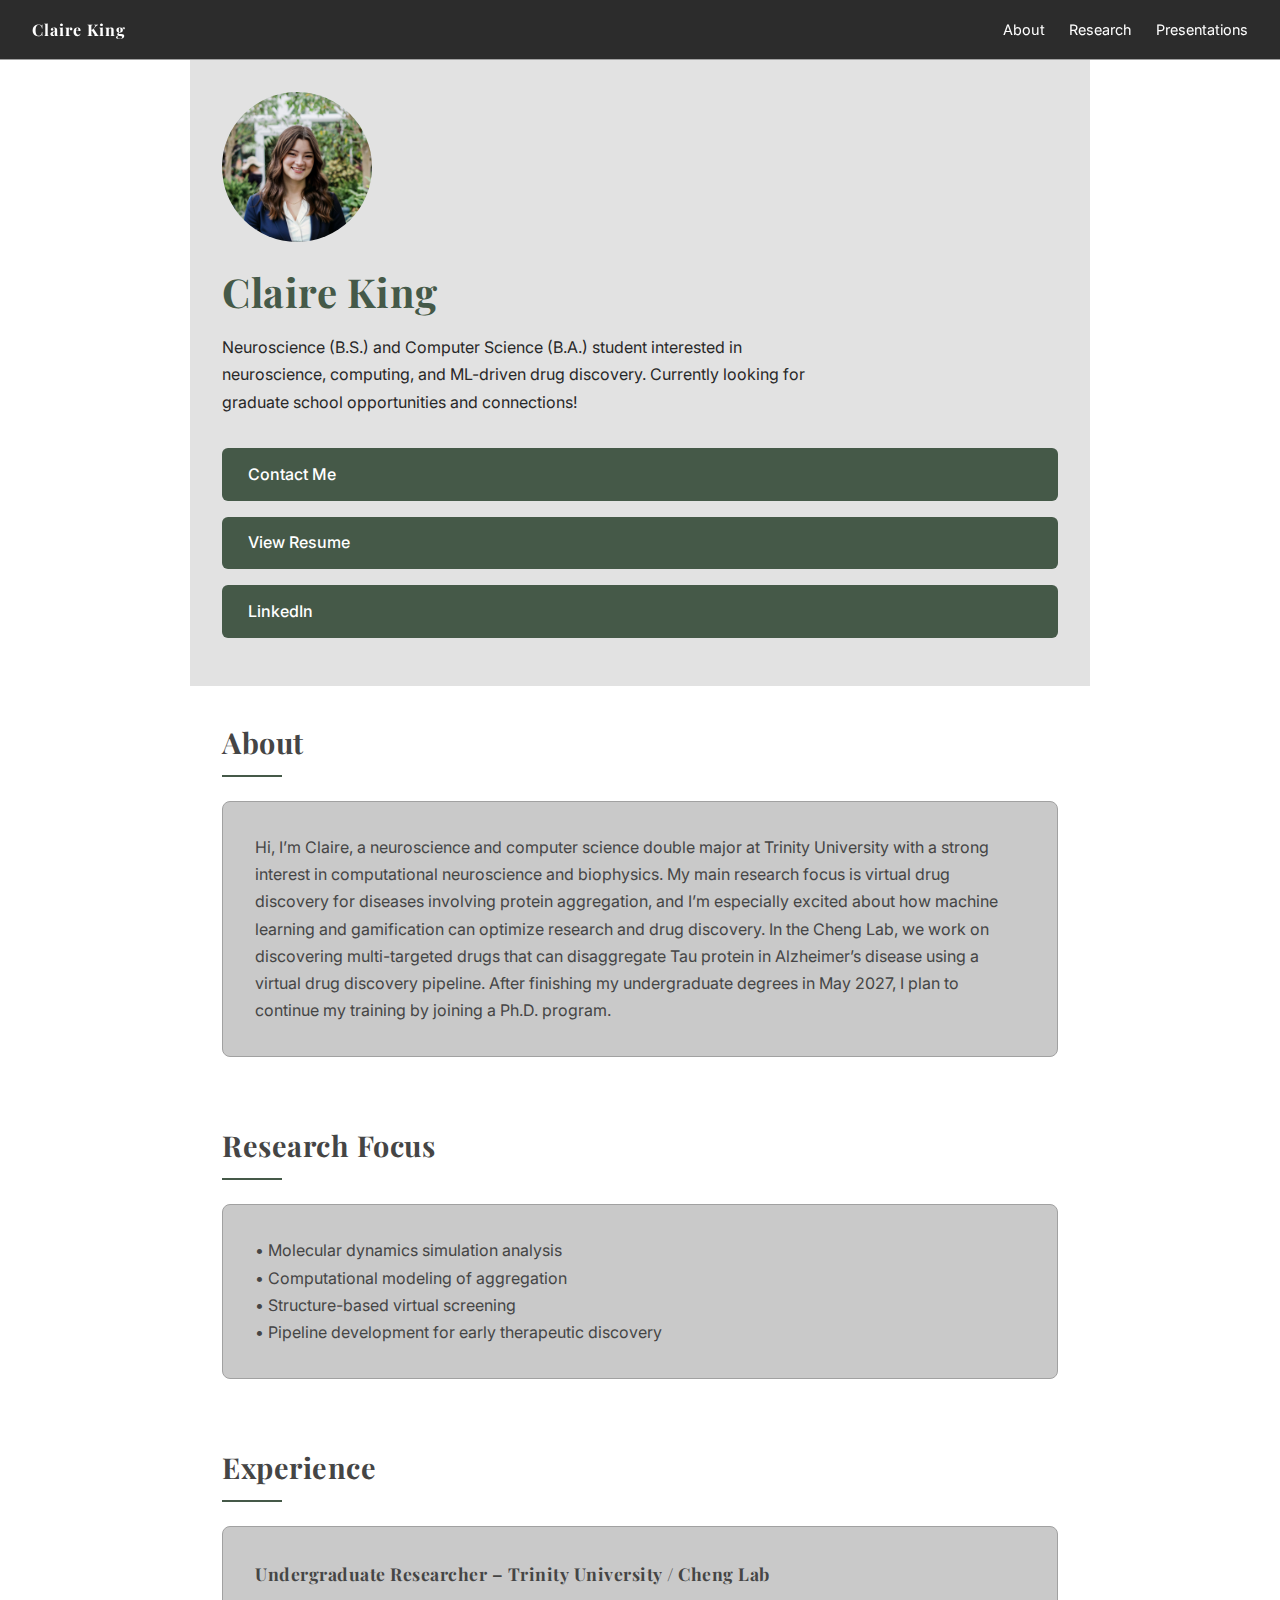
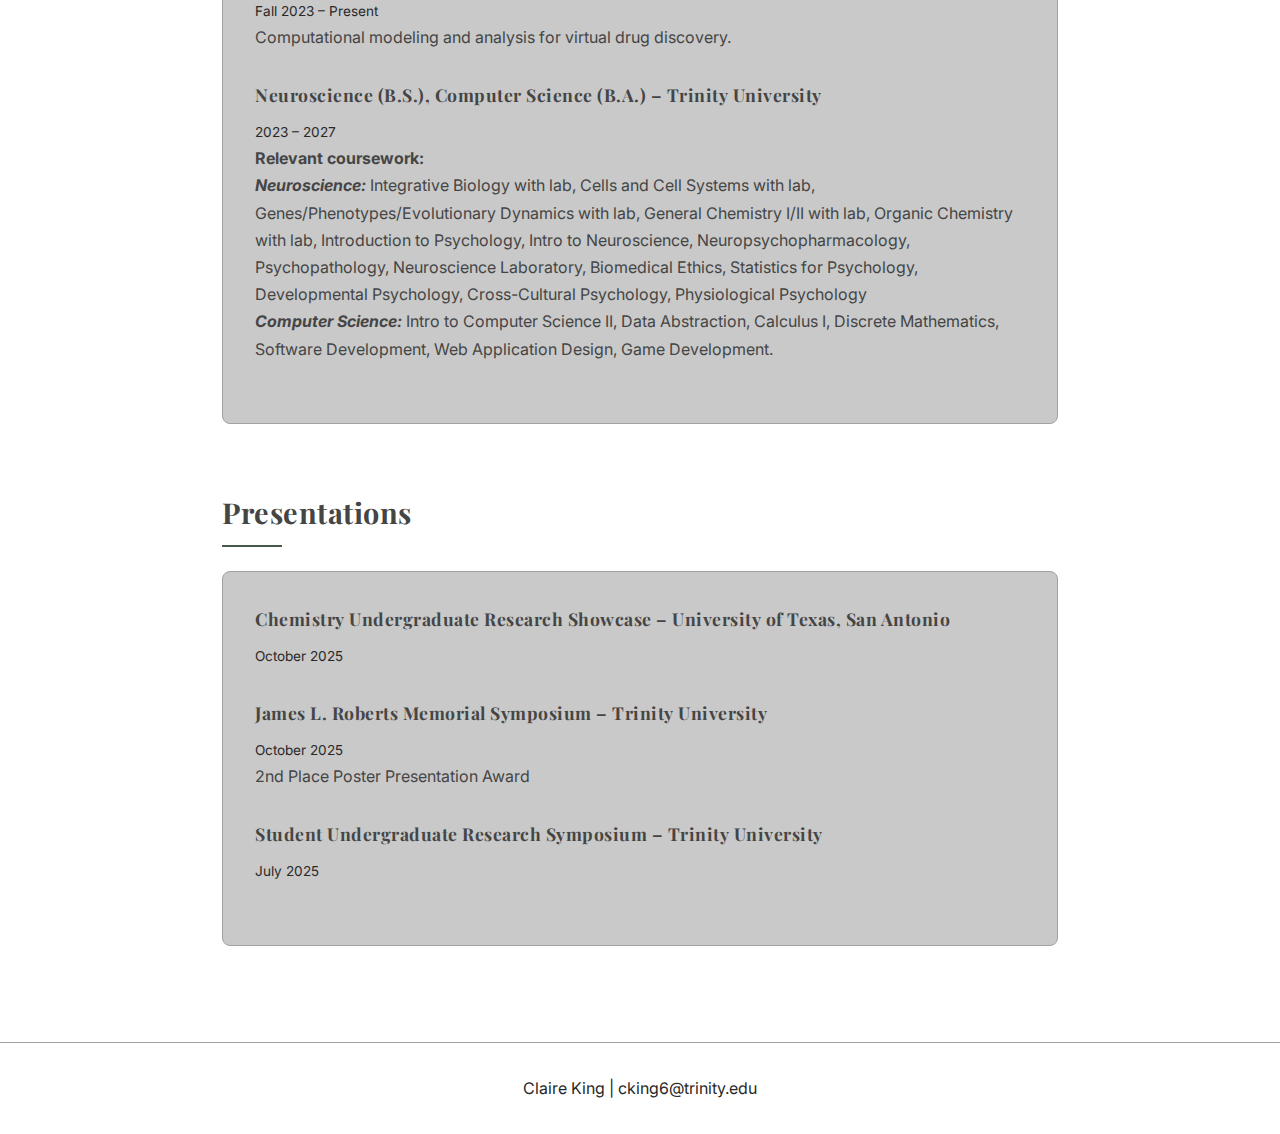
<file: index.html>
<!DOCTYPE html>
<html lang="en">
<head>
<meta charset="UTF-8">
<meta name="viewport" content="width=device-width, initial-scale=1.0">
<title>Claire King</title>

<link href="https://fonts.googleapis.com/css2?family=Playfair+Display:wght@500;600&family=Inter:wght@300;400;500&display=swap" rel="stylesheet">

<style>
:root {
  --bg: #ffffff;
  --panel: #c9c9c9;
  --text: #454545;
  --muted: #282828;
  --accent: #e2e2e2;
  --button: #455948;
  --buttonaccent: #5b6d5e;
  --border: #a1a1a1;
}

* {
  margin: 0;
  padding: 0;
  box-sizing: border-box;
}

html {
  scroll-behavior: smooth;
  scroll-padding-top: 120px;
}

body {
  background: var(--bg);
  color: var(--text);
  font-family: 'Inter', sans-serif;
  line-height: 1.7;
}

h1, h2, h3 {
  font-family: 'Playfair Display', serif;
  letter-spacing: 0.5px;
}

section h3 {
  font-size: 2.5rem;
  margin-bottom: 0.5rem;
}

.hero h3 {
  color: #455948;   /* main heading text */
}

section h2 {
  font-family: 'Playfair Display', serif;
  font-size: 1.8rem;
  padding-bottom: 0.5rem;
}

section h2::after {
  content: "";
  display: block;
  width: 60px;
  height: 2px;
  background: var(--button);
  margin-top: 0.5rem;
}

nav {
  position: sticky;
  top: 0;
  background: rgba(33, 33, 33, 0.95);
  backdrop-filter: blur(8px);
  padding: 1rem 2rem;
  display: flex;
  justify-content: space-between;
  align-items: center;
  border-bottom: 1px solid var(--border);
}

nav h1 {
  font-size: 1rem;
  color: var(--button);
  letter-spacing: 1px;
  color: white;
}

nav ul {
  list-style: none;
  display: flex;
  gap: 1.5rem;
}

nav a {
  text-decoration: none;
  color: var(--muted);
  font-size: 0.9rem;
  transition: 0.3s ease;
  color: white;
}

nav a:hover {
  color: var(--button);
}

section {
  padding: 2rem 2rem;
  max-width: 900px;
  margin: auto;
  scroll-margin-top: 100px;
}

.hero {
  min-height: 50vh;
  display: flex;
  flex-direction: column;
  justify-content: center;
  background-color: var(--accent);
}

.hero h2 {
  font-size: 2.6rem;
  margin-bottom: 1rem;
}

.hero span {
  color: var(--button);
}

.hero p {
  max-width: 600px;
  color: var(--muted);
  margin-bottom: 2rem;
}

.btn {
  display: inline-block;
  padding: 0.8rem 1.6rem;
  background: var(--button);
  color: var(--bg);
  border-radius: 6px;
  font-weight: 500;
  text-decoration: none;
  transition: 0.3s ease;
  margin-bottom: 1rem;
}

.btn:hover {
  background: var(--buttonaccent);
  transform: translateY(-2px);
}

.section-title {
  font-size: 1.8rem;
  margin-bottom: 2rem;
  position: relative;
}

.section-title::after {
  content: "";
  display: block;
  width: 60px;
  height: 2px;
  background: var(--button);
  margin-top: 0.5rem;
}

.panel {
  background: var(--panel);
  padding: 2rem;
  border-radius: 8px;
  border: 1px solid var(--border);
  margin-top: 1rem;
}

.resume-item {
  margin-bottom: 1.8rem;
}

.resume-item h3 {
  font-size: 1.1rem;
}

.resume-item span {
  font-size: 0.85rem;
  color: var(--muted);
}

footer {
  text-align: center;
  padding: 2rem;
  color: var(--muted);
  border-top: 1px solid var(--border);
  margin-top: 4rem;
}

/* Responsive */
@media (max-width: 768px) {
  .hero h2 {
    font-size: 2rem;
  }

  nav ul {
    gap: 1rem;
  }
}
</style>
</head>

<body>

<nav>
  <h1>Claire King</h1>
  <ul>
    <li><a href="#about">About</a></li>
    <li><a href="#research">Research</a></li>
    <li><a href="#resume">Presentations</a></li>
  </ul>
</nav>

<section class="hero">
    <img src="./Clairek.jpg" alt="Claire King" style="width: 150px; height: 150px; border-radius: 50%; margin-bottom: 1rem;">
  <h3>
    Claire King
  </h3>
  <p>
    Neuroscience (B.S.) and Computer Science (B.A.) student interested in neuroscience, computing, 
    and ML-driven drug discovery. Currently looking for graduate school opportunities and connections!
  </p>
  <a href="mailto:cking6@trinity.edu" class="btn">Contact Me</a>
  <a href="./resume.pdf" class="btn">View Resume</a>
  <a href="https://www.linkedin.com/in/cclaireking/" class="btn">LinkedIn</a>
</section>

<section id="about">
  <h2>About</h2>
  
  <div class="panel">
    <p>
        Hi, I’m Claire, a neuroscience and computer science double major at Trinity University with a strong interest in computational neuroscience and biophysics. My main research focus is virtual drug discovery for diseases involving protein aggregation, and I’m especially excited about how machine learning and gamification can optimize research and drug discovery. In the Cheng Lab, we work on discovering multi-targeted drugs that can disaggregate Tau protein in Alzheimer’s disease using a virtual drug discovery pipeline. After finishing my undergraduate degrees in May 2027, I plan to continue my training by joining a Ph.D. program.
    </p>
  </div>
</section>

<section id="research">
  <h2>Research Focus</h2>
  <div class="panel">
    <p>• Molecular dynamics simulation analysis</p>
    <p>• Computational modeling of aggregation</p>
    <p>• Structure-based virtual screening</p>
    <p>• Pipeline development for early therapeutic discovery</p>
  </div>
</section>

<section id="resume">
  <h2>Experience</h2>
  <div class="panel">
    <div class="resume-item">
      <h3>Undergraduate Researcher – Trinity University / Cheng Lab</h3>
      <span>Fall 2023 – Present</span>
      <p>Computational modeling and analysis for virtual drug discovery.</p>
    </div>

    <div class="resume-item">
      <h3>Neuroscience (B.S.), Computer Science (B.A.) – Trinity University</h3>
      <span>2023 – 2027</span>
      <p><b>Relevant coursework:</b><br> <b><i> Neuroscience:</i> </b>Integrative Biology with lab, Cells and Cell Systems with lab,
        Genes/Phenotypes/Evolutionary Dynamics with lab, General Chemistry I/II with lab, Organic Chemistry with lab,
        Introduction to Psychology, Intro to Neuroscience, Neuropsychopharmacology, Psychopathology, Neuroscience Laboratory, Biomedical Ethics, Statistics for Psychology,
        Developmental Psychology, Cross-Cultural Psychology, Physiological Psychology
      <br>
      <b><i>Computer Science: </i></b>Intro to Computer Science II, Data Abstraction, Calculus I, Discrete Mathematics, Software Development, Web Application Design, Game Development.
      </p> 
          
    </div>
  </div>
</section>

<section id="resume">
  <h2>Presentations</h2>
  <div class="panel">
    <div class="resume-item">
      <h3>Chemistry Undergraduate Research Showcase – University of Texas, San Antonio</h3>
      <span>October 2025</span>
    </div>

    <div class="resume-item">
      <h3>James L. Roberts Memorial Symposium – Trinity University</h3>
      <span>October 2025</span>
      <p>2nd Place Poster Presentation Award</p>
    </div>

    <div class="resume-item">
      <h3>Student Undergraduate Research Symposium – Trinity University</h3>
      <span>July 2025</span>
    </div>
  </div>
</section>

<footer>
  Claire King | cking6@trinity.edu
</footer>

</body>
</html>
</file>
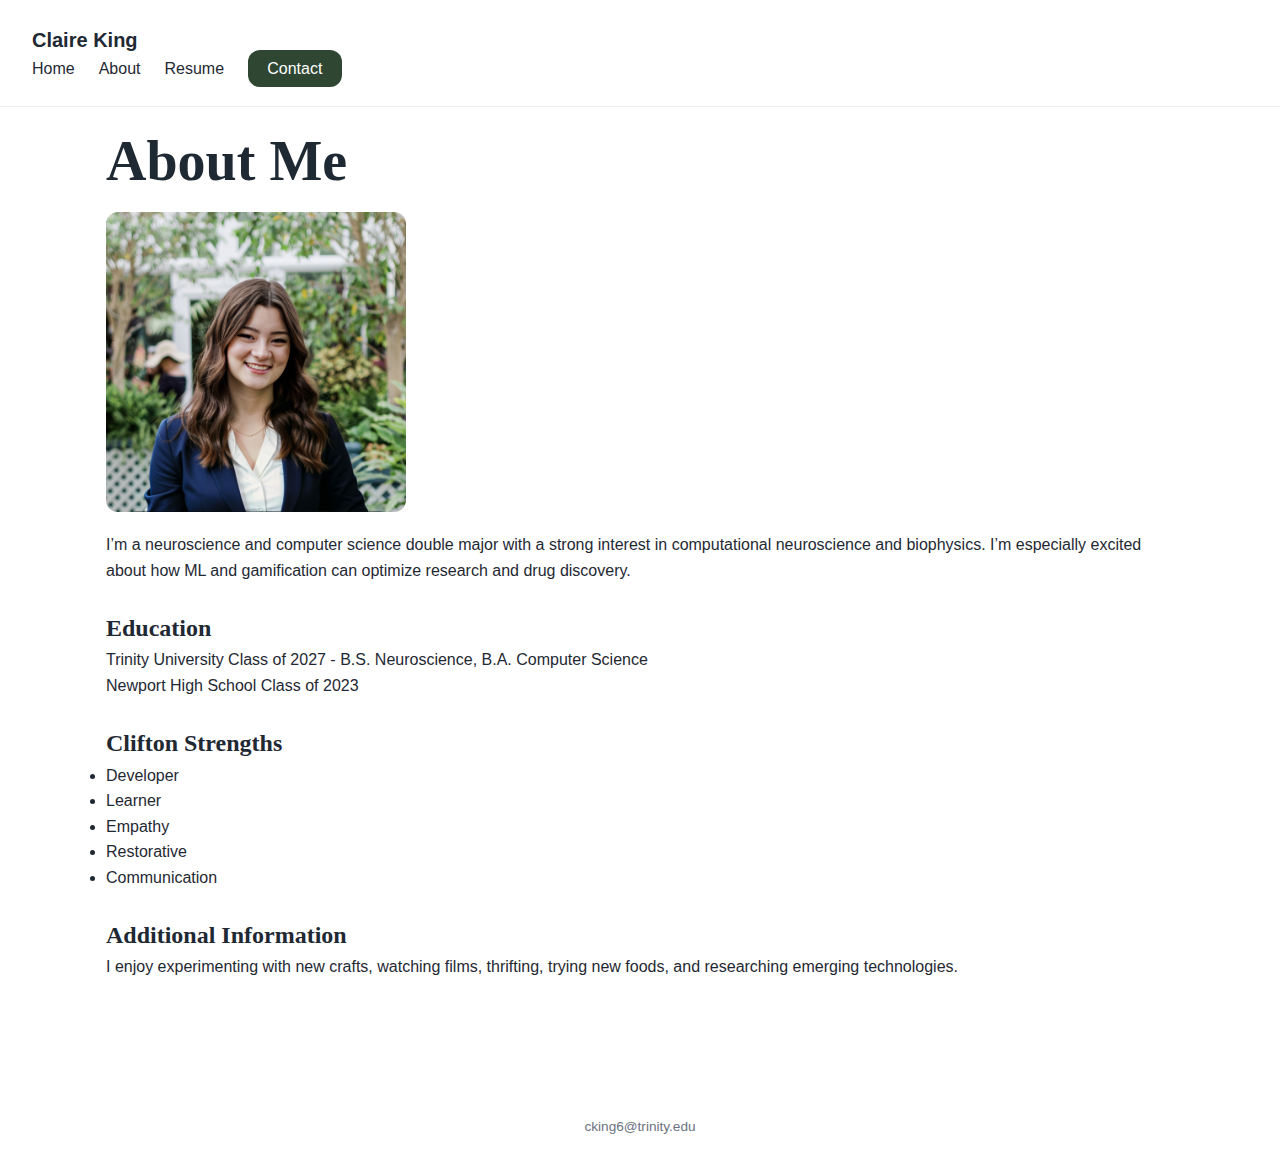
<file: about.html>
<!DOCTYPE html>
<html lang="en">
<head>
    <meta charset="UTF-8" />
    <meta name="viewport" content="width=device-width, initial-scale=1.0" />
    <meta name="author" content="Claire King">
    <title>About | Claire King</title>
    <link rel="stylesheet" href="./style.css">
    <script src="./script.js" defer></script>
</head>

<body>

<header>
    <div class="header-content">
        <div class="logo">Claire King</div>
        <nav>
            <ul class="nav-links">
                <li><a href="./index.html">Home</a></li>
                <li><a href="./about.html">About</a></li>
                <li><a href="./resume.html">Resume</a></li>
                <li><a href="mailto:cking6@trinity.edu" class="button">Contact</a></li>
            </ul>
        </nav>
    </div>
</header>

<main class="container">

<section class="hero">
    <h1>About Me</h1>
    <img src="./images/Clairek.jpg" alt="Picture of Claire King" width="300">
    <p>
        I’m a neuroscience and computer science double major with a strong interest 
        in computational neuroscience and biophysics. I’m especially excited about 
        how ML and gamification can optimize research and drug discovery. <br><br>
    </p>
</section>

<section>
    <h2>Education</h2>
    <p>
        Trinity University Class of 2027 - B.S. Neuroscience, B.A. Computer Science<br>
        Newport High School Class of 2023<br> <br>
    </p>
</section>

<section>
    <h2>Clifton Strengths</h2>
    <ul>
        <li>Developer</li>
        <li>Learner</li>
        <li>Empathy</li>
        <li>Restorative</li>
        <li>Communication</li><br>
    </ul>
</section>

<section>
    <h2>Additional Information</h2>
    <p>
        I enjoy experimenting with new crafts, watching films, thrifting, 
        trying new foods, and researching emerging technologies.
    </p>
</section>

</main>

<footer>
    <p>cking6@trinity.edu</p>
</footer>

</body>
</html>
</file>
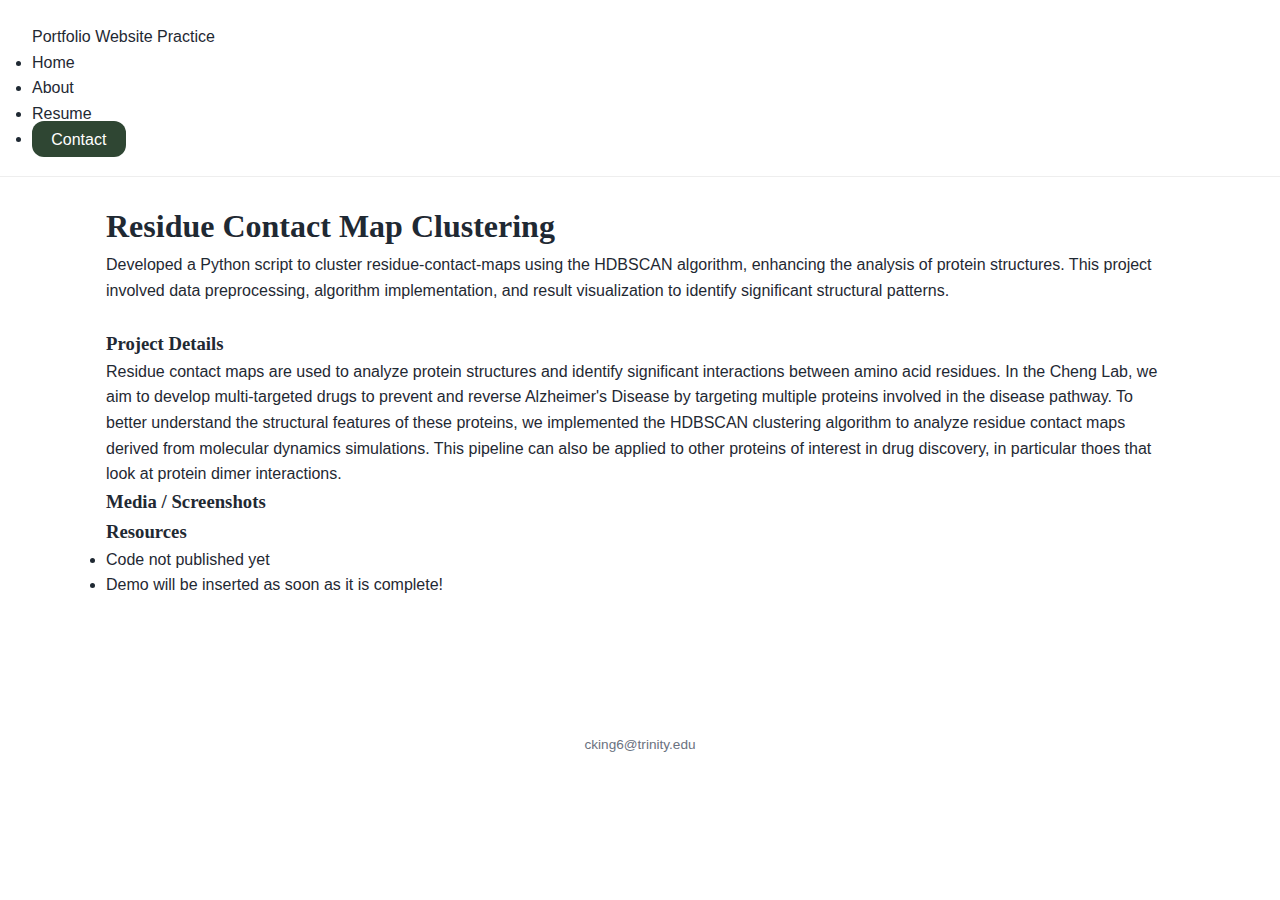
<file: clustering.html>
<!DOCTYPE html>
<html lang="en">

<head>
    <meta charset="UTF-8" />
    <meta name="viewport" content="width=device-width, initial-scale=1.0" />
    <meta name="author" content="Claire King">
    <title>Project Title</title>
    <link rel="stylesheet" href="./style.css">
    <script src="./script.js" defer></script>
</head>

<body>
    <header>
        <div>
            <div>Portfolio Website Practice</div>
        </div>
        <nav>
            <ul>
                <li><a href="./index.html">Home</a></li>
                <li><a href="./about.html">About</a></li>
                <li><a href="./resume.html">Resume</a></li>
                <li><a href="mailto:cking6@trinity.edu" class="button">Contact</a></li>
            </ul>
        </nav>
    </header>
    <main class="container">
        <section class="project-hero">
            <h1>Residue Contact Map Clustering </h1>
            <p>Developed a Python script to cluster residue-contact-maps using the HDBSCAN algorithm, 
                        enhancing the analysis of protein structures. This project involved data preprocessing, 
                        algorithm implementation, and result visualization to identify significant structural patterns.</p>
        </section>
        <br> 
        <section class="project-details">
            <h3>Project Details</h3>
            <p>Residue contact maps are used to analyze protein structures and identify significant interactions between amino acid residues. In the Cheng Lab, we aim to develop multi-targeted drugs
                to prevent and reverse Alzheimer's Disease by targeting multiple proteins involved in the disease pathway. To better understand the structural features of these proteins, we implemented the HDBSCAN clustering algorithm to analyze residue contact maps derived from molecular dynamics simulations.
                This pipeline can also be applied to other proteins of interest in drug discovery, in particular thoes that look at protein dimer interactions.</p>
            </p>
        </section>
        <section class="project-media">
            <h3>Media / Screenshots</h3>
        </section>
        <section class="project-resources">
            <h3>Resources</h3>
            <ul>
                <li><a href="#">Code not published yet</a></li>
                <li><a href="#">Demo will be inserted as soon as it is complete!</a></li>
            </ul>
        </section>
    </main>
    <footer>cking6@trinity.edu</footer>
</body>
</html>
</file>
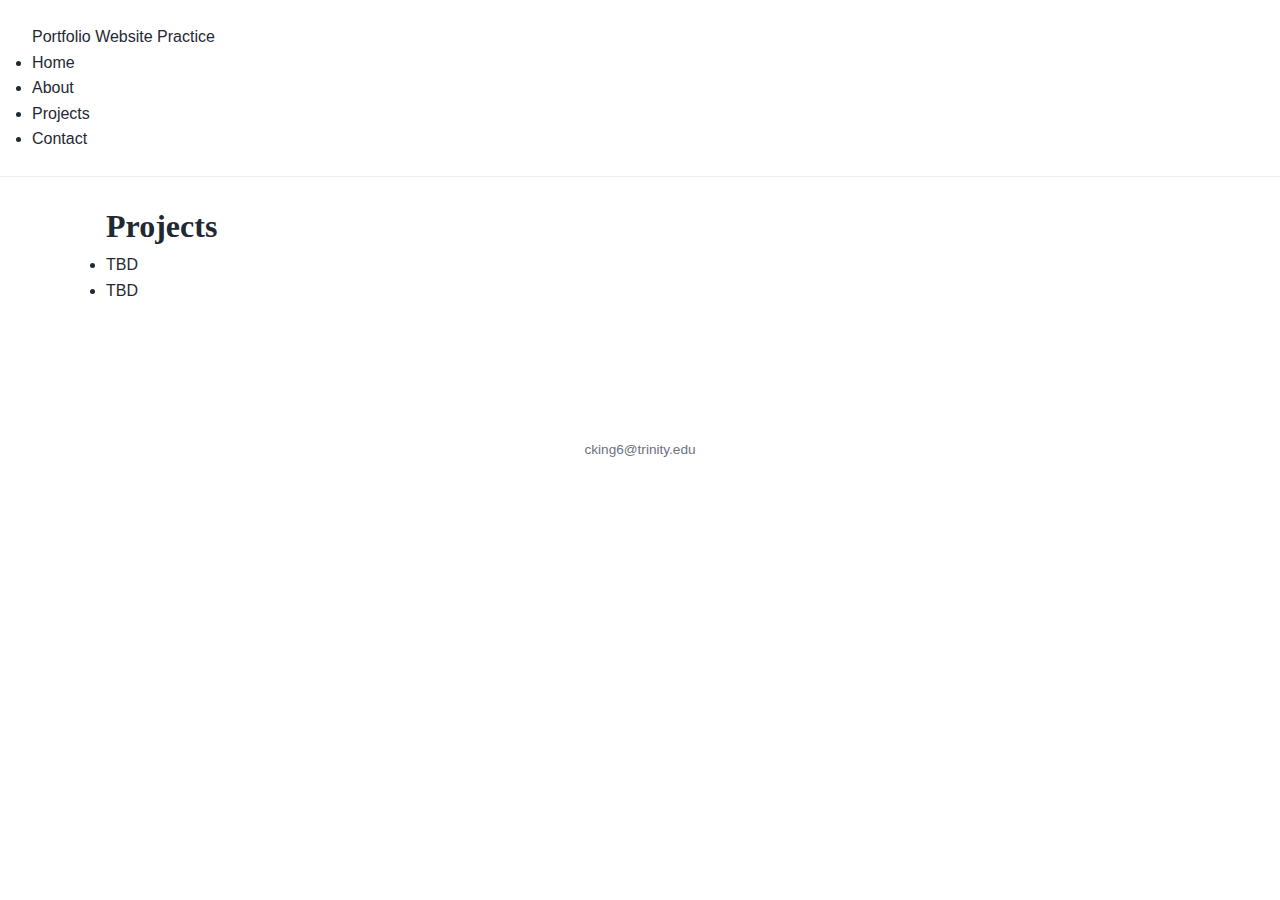
<file: projects.html>
<!DOCTYPE html>
<html lang="en">
    
<head>
    <meta charset="UTF-8" />
    <meta name="viewport" content="width=device-width, initial-scale=1.0" />
    <meta name="author" content="Claire King">
    <title>Project Title</title>
    <link rel="stylesheet" href="./style.css">
    <script src="./script.js" defer></script>
</head>

<body>
    <header>
        <div>
            <div>Portfolio Website Practice</div>
        </div>
        <nav>
            <ul>
                <li><a href="./index.html">Home</a></li>
                <li><a href="./about.html">About</a></li>
                <li><a href="./projects.html">Projects</a></li>
                <li><a href="mailto:cking6@trinity.edu">Contact</a></li>
            </ul>
        </nav>
    </header>
    <main class="container">
        <section class="project-hero">
            <h1>Projects</h1>
            <ul>
                <li><a href="#">TBD</a></li>
                <li><a href="#">TBD</a></li>
            </ul>
        </section>
    </main>
    <footer>cking6@trinity.edu</footer>
</body>
</html>
</file>
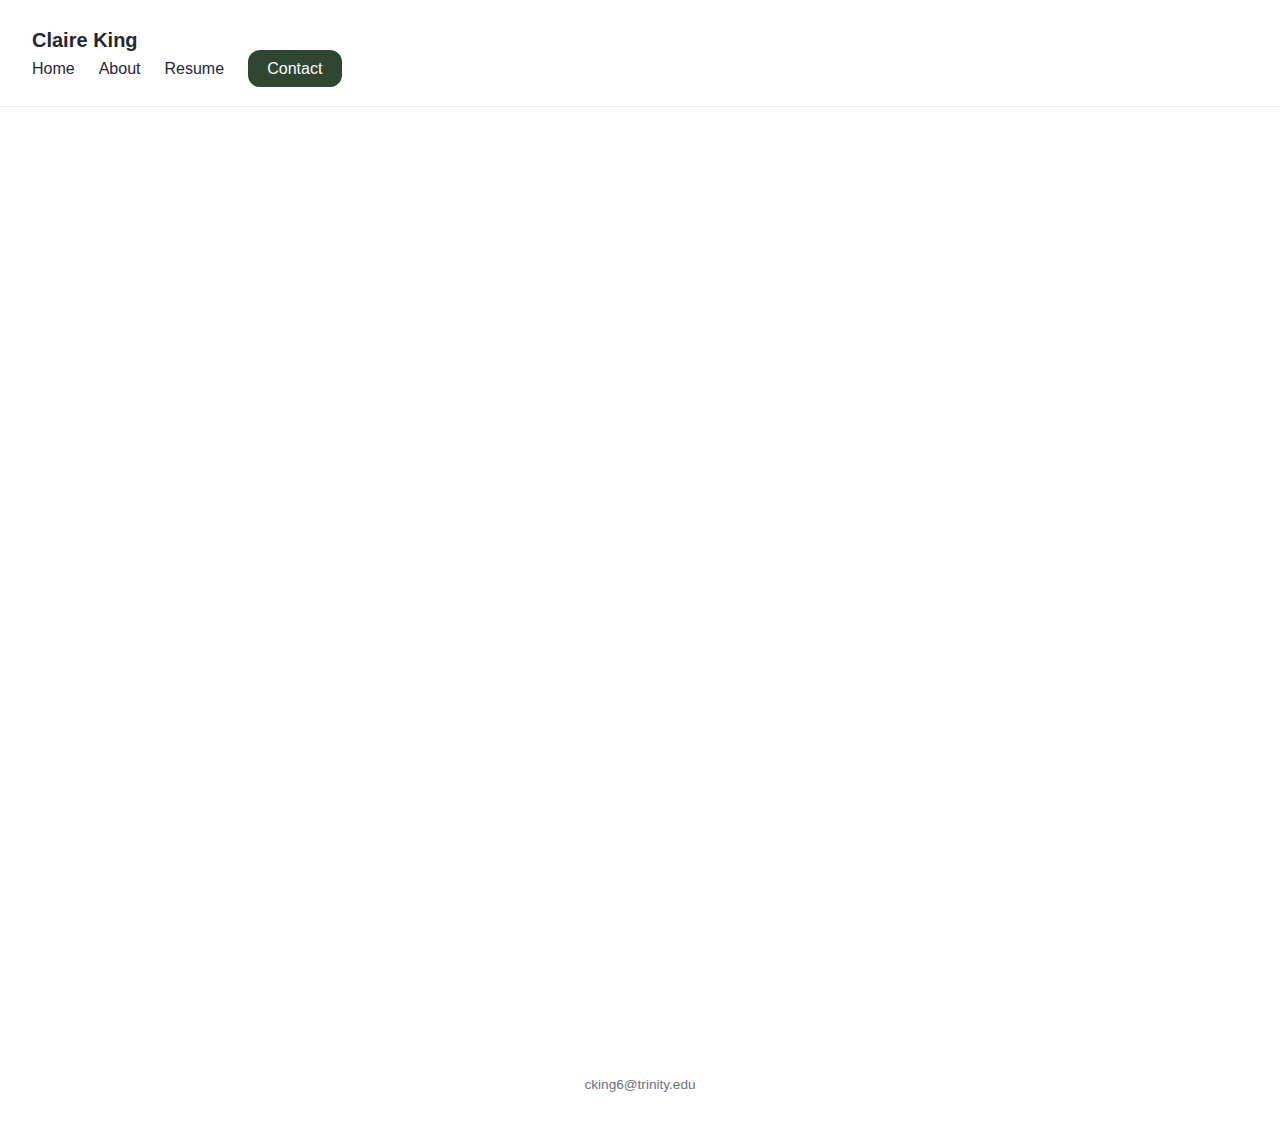
<file: resume.html>
<!DOCTYPE html>
<html lang="en">
<head>
    <meta charset="UTF-8" />
    <meta name="viewport" content="width=device-width, initial-scale=1.0" />
    <meta name="author" content="Claire King">
    <title>Projects | Claire King</title>
    <link rel="stylesheet" href="./style.css">
    <script src="./script.js" defer></script>
</head>

<body>

<header>
    <div class="header-content">
        <div class="logo">Claire King</div>
        <nav>
            <ul class="nav-links">
                <li><a href="./index.html">Home</a></li>
                <li><a href="./about.html">About</a></li>
                <li><a href="./resume.html">Resume</a></li>
                <li><a href="mailto:cking6@trinity.edu" class="button">Contact</a></li>
            </ul>
        </nav>
    </div>
</header>

<main class="container">
<style>
    #myRESUME {
        width: 100%;
        height: 800px;
    }
</style>
<section>
    <iframe id="myRESUME" src="resume.pdf" frameborder="0"></iframe>
</section>

</main>

<footer>
    <p>cking6@trinity.edu</p>
</footer>

</body>
</html>
</file>
<file: style.css>
* {
  margin: 0;
  padding: 0;
  box-sizing: border-box;
}

:root {
  --bg: #ffffff;
  --text: #1f2933;
  --muted: #6b7280;
  --accent: #2f4633;
  --accent-dark: #1f3023;
  --card: #f7f7f7;
  --radius: 12px;
  --section-spacing: 5rem;
}

body {
  font-family: 'Inter', sans-serif;
  background-color: var(--bg);
  color: var(--text);
  line-height: 1.6;
}

h1, h2, h3 {
  font-family: 'Playfair Display', serif;
}

a {
  text-decoration: none;
  color: inherit;
}

header {
  padding: 1.5rem 2rem;
  border-bottom: 1px solid #eee;
}

.header-content {
  flex-direction: column;
  align-items: flex-start;
  gap: 0.75rem;
}

.nav-links {
  flex-wrap: wrap;
}

.logo {
  font-weight: 700;
  font-size: 1.25rem;
}

.nav-links {
  display: flex;
  list-style: none;
  gap: 1.5rem;
}

main {
  padding: 1.5rem 1rem;
}

.container {
  max-width: 1100px;
  margin: 0 auto var(--section-spacing);
}

.hero {
  display: flex;
  flex-direction: column;
  gap: 1.25rem;
}

.hero h1 {
  font-size: clamp(2.2rem, 5vw, 3.5rem);
  line-height: 1.1;
}

.tagline {
  text-transform: uppercase;
  letter-spacing: 0.15em;
  font-size: 0.8rem;
  color: var(--accent);
  font-weight: 600;
}

.hero-buttons {
  display: flex;
  gap: 1rem;
  flex-wrap: wrap;
}

body {
  overflow-x: hidden;
}

.skills-grid {
  display: grid;
  grid-template-columns: 1fr 1fr;
}

.skills-grid div {
  background: var(--card);
  padding: 0.75rem 1.5rem;
  border-radius: var(--radius);
  box-shadow: 0 10px 25px rgba(0, 0, 0, 0.04);
}

.protein-section {
  height: 50vh;
  display: flex;
  justify-content: center;
  align-items: center;
}

#protein {
  width: 320px;
  max-width: 90%;
  position: sticky;
  top: 1vh;
}

.button {
  padding: 0.6rem 1.2rem;
  border-radius: var(--radius);
  background-color: var(--accent);
  color: white;
  font-weight: 500;
  transition: 0.2s ease;
}

.button:hover {
  background-color: var(--accent-dark);
  transform: translateY(-2px);
}

.button.black {
  background-color: var(--text);
}

img {
  max-width: 100%;
  height: auto;
  border-radius: var(--radius);
}

footer {
  text-align: center;
  padding: 2rem;
  color: var(--muted);
  font-size: 0.85rem;
}

@media (max-width: 768px) {

  header {
    padding: 1rem;
  }

  .nav-links {
    gap: 1rem;
  }

  main {
    padding: 2rem 1.25rem;
  }

  .hero-buttons {
    flex-direction: column;
  }

  .button {
    width: 100%;
    text-align: center;
  }

  #protein {
    width: 200px;
  }

}
</file>
